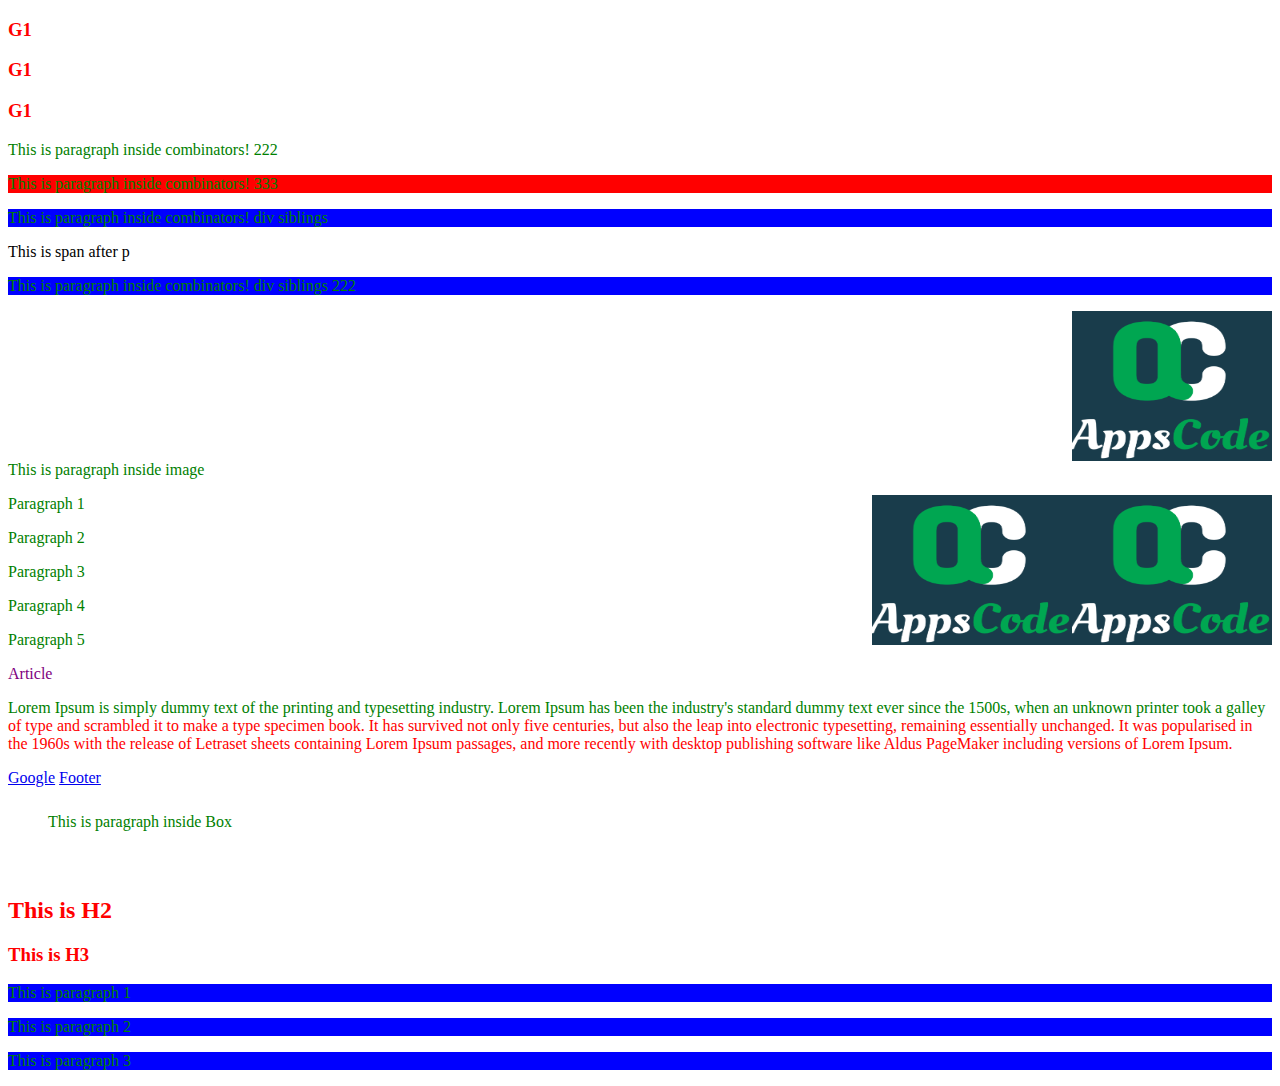
<file: index.html>
<!DOCTYPE html>
<html>
<head>
  <link rel="stylesheet" href="style.css" >
</head>
<body>

  <div class="g1">
    <h3>G1</h3>
  </div>

  <div id="g1">
    <h3>G1</h3>
  </div>

  <h3>G1</h3>


  <div class="combinators">

    <span>
        <p> This is paragraph inside combinators! 222</p>
    </span>
    <p> This is paragraph inside combinators! 333</p>
  </div>
  <p> This is paragraph inside combinators! div siblings</p>
  <span> This is span after p </span>
  <p> This is paragraph inside combinators! div siblings 222</p>

  <div>
    <img src="images/appscode.png"
    title="1111" width="200" 
    height="150">
    
    <p class="clear-test"> This is paragraph inside image</p>

    <img src="images/appscode.png"
    title="2222" width="200" height="150">
    
    <img src="images/appscode.png"
    title="3333" width="200" height="150">
  </div>

  <div class="pseudo-table">
      <p>Paragraph 1</p>
      <p>Paragraph 2</p>
      <p>Paragraph 3</p>
      <p>Paragraph 4</p>
      <p>Paragraph 5</p>

  </div>

  <div class="pseudo-class">
      <a href="#article">Article</a>
  </div>

    <div class="pseudo-elem">
        <p>Lorem Ipsum is simply dummy text of
          the printing and typesetting industry.
          Lorem Ipsum has been the industry's standard dummy text ever since the 1500s, when an 
          unknown printer took a galley of type and scrambled it to make a type specimen book. It has survived not only five centuries, but also the leap into electronic typesetting, remaining essentially unchanged. It was popularised in the 1960s with the release of Letraset sheets containing Lorem Ipsum passages, and more recently with desktop publishing software like Aldus PageMaker including versions of Lorem Ipsum.
        </p>
      </div>

  <a href="https:google.com" target="_blank">Google</a>
  <a href="#footer">Footer</a>



  <div class="box">
    <p>This is paragraph inside Box</p>
  </div>


  <div id="h2-div" class="h2-div h2-div2">
    <h2>This is H2</h2>
  </div>
  
  <div id="h3-div">
    <h3> This is H3 </h3>
  </div>

  <p>This is paragraph 1</p>
  <p>This is paragraph 2</p>
  <p>This is paragraph 3</p>

</body>
</html>
</file>
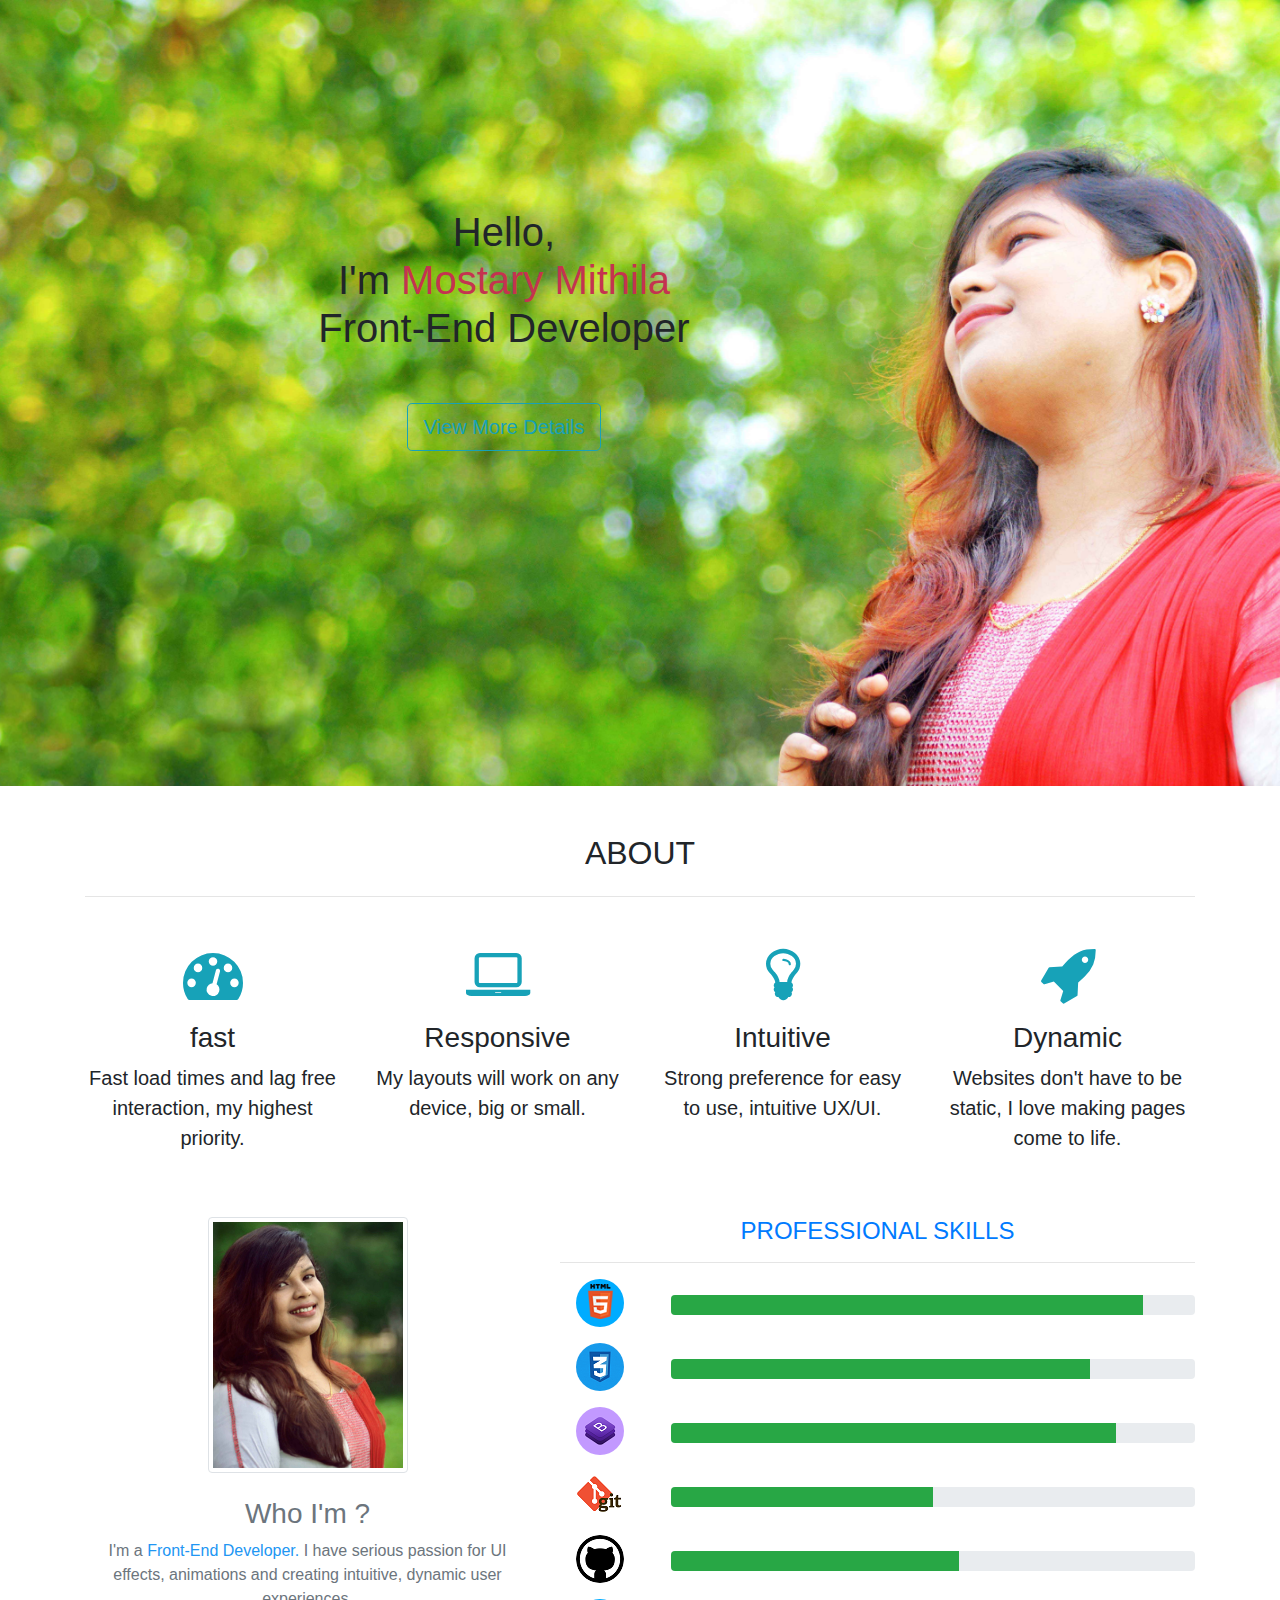
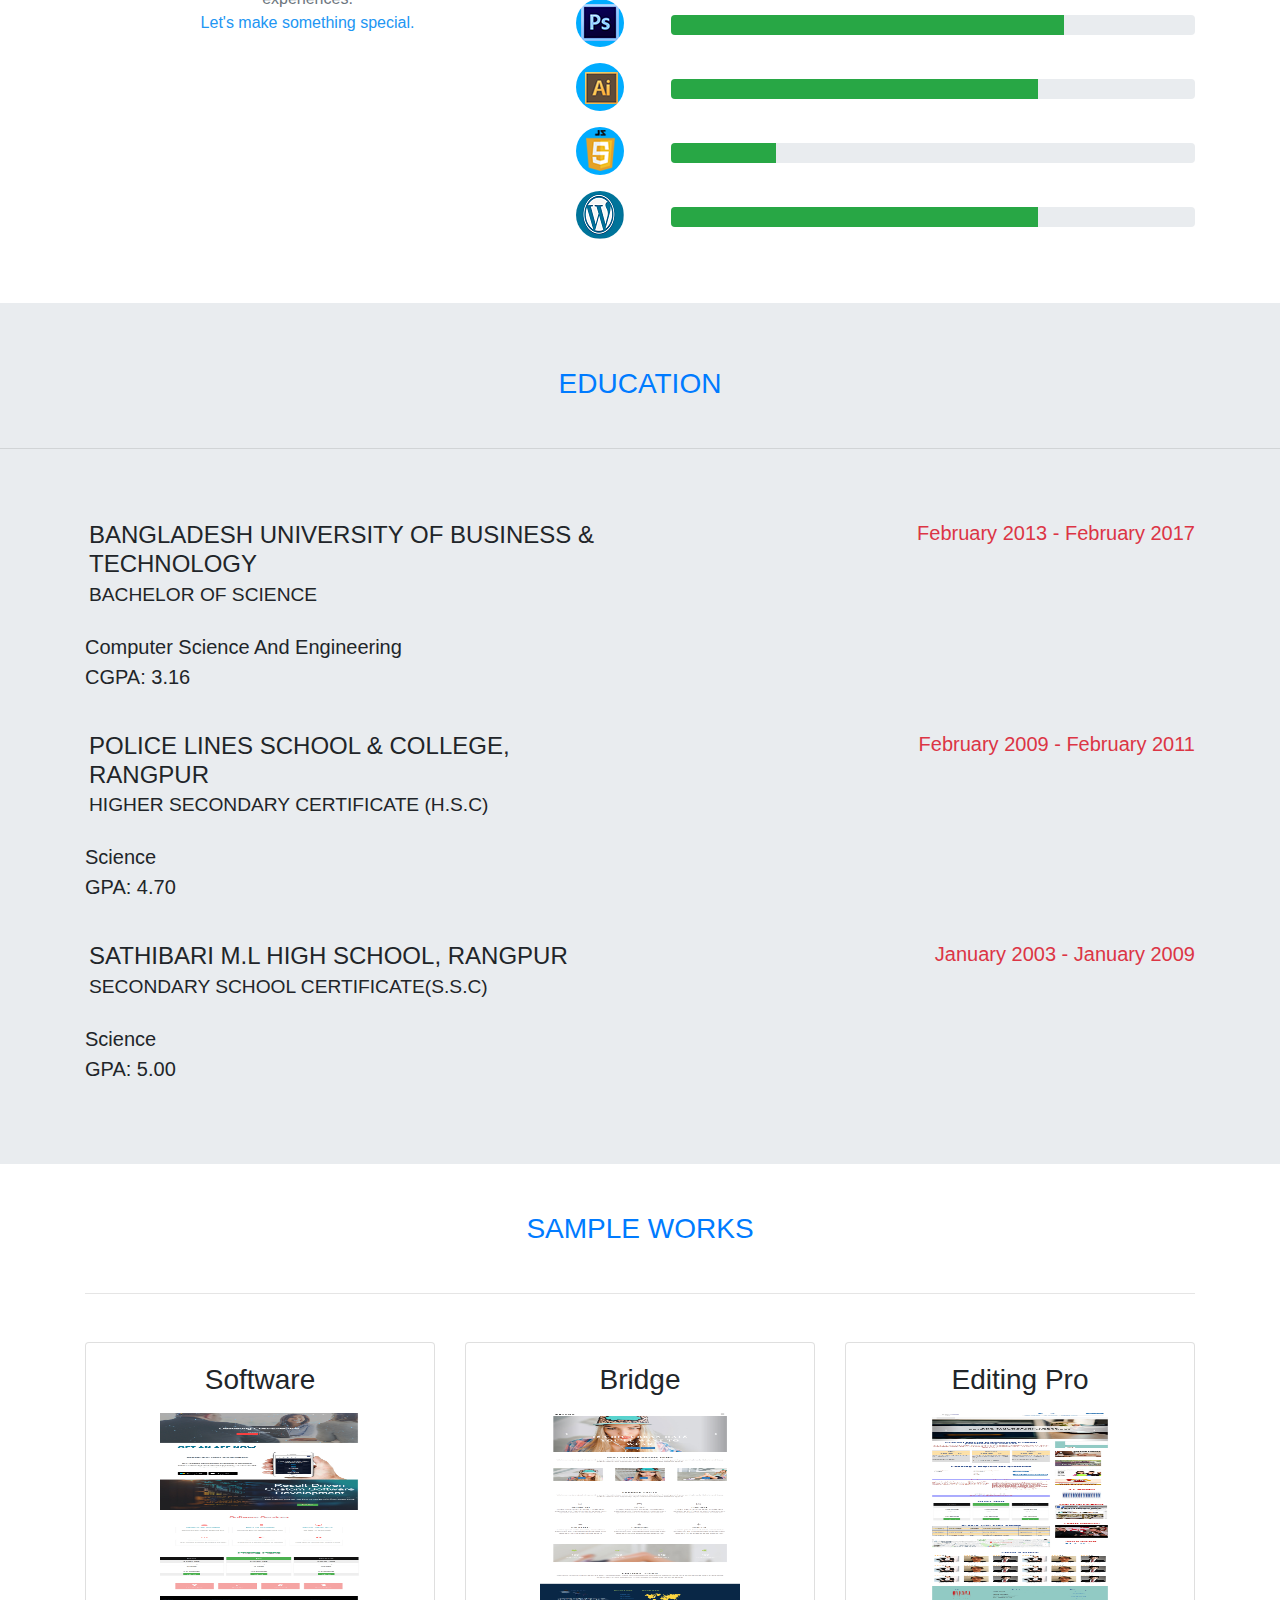
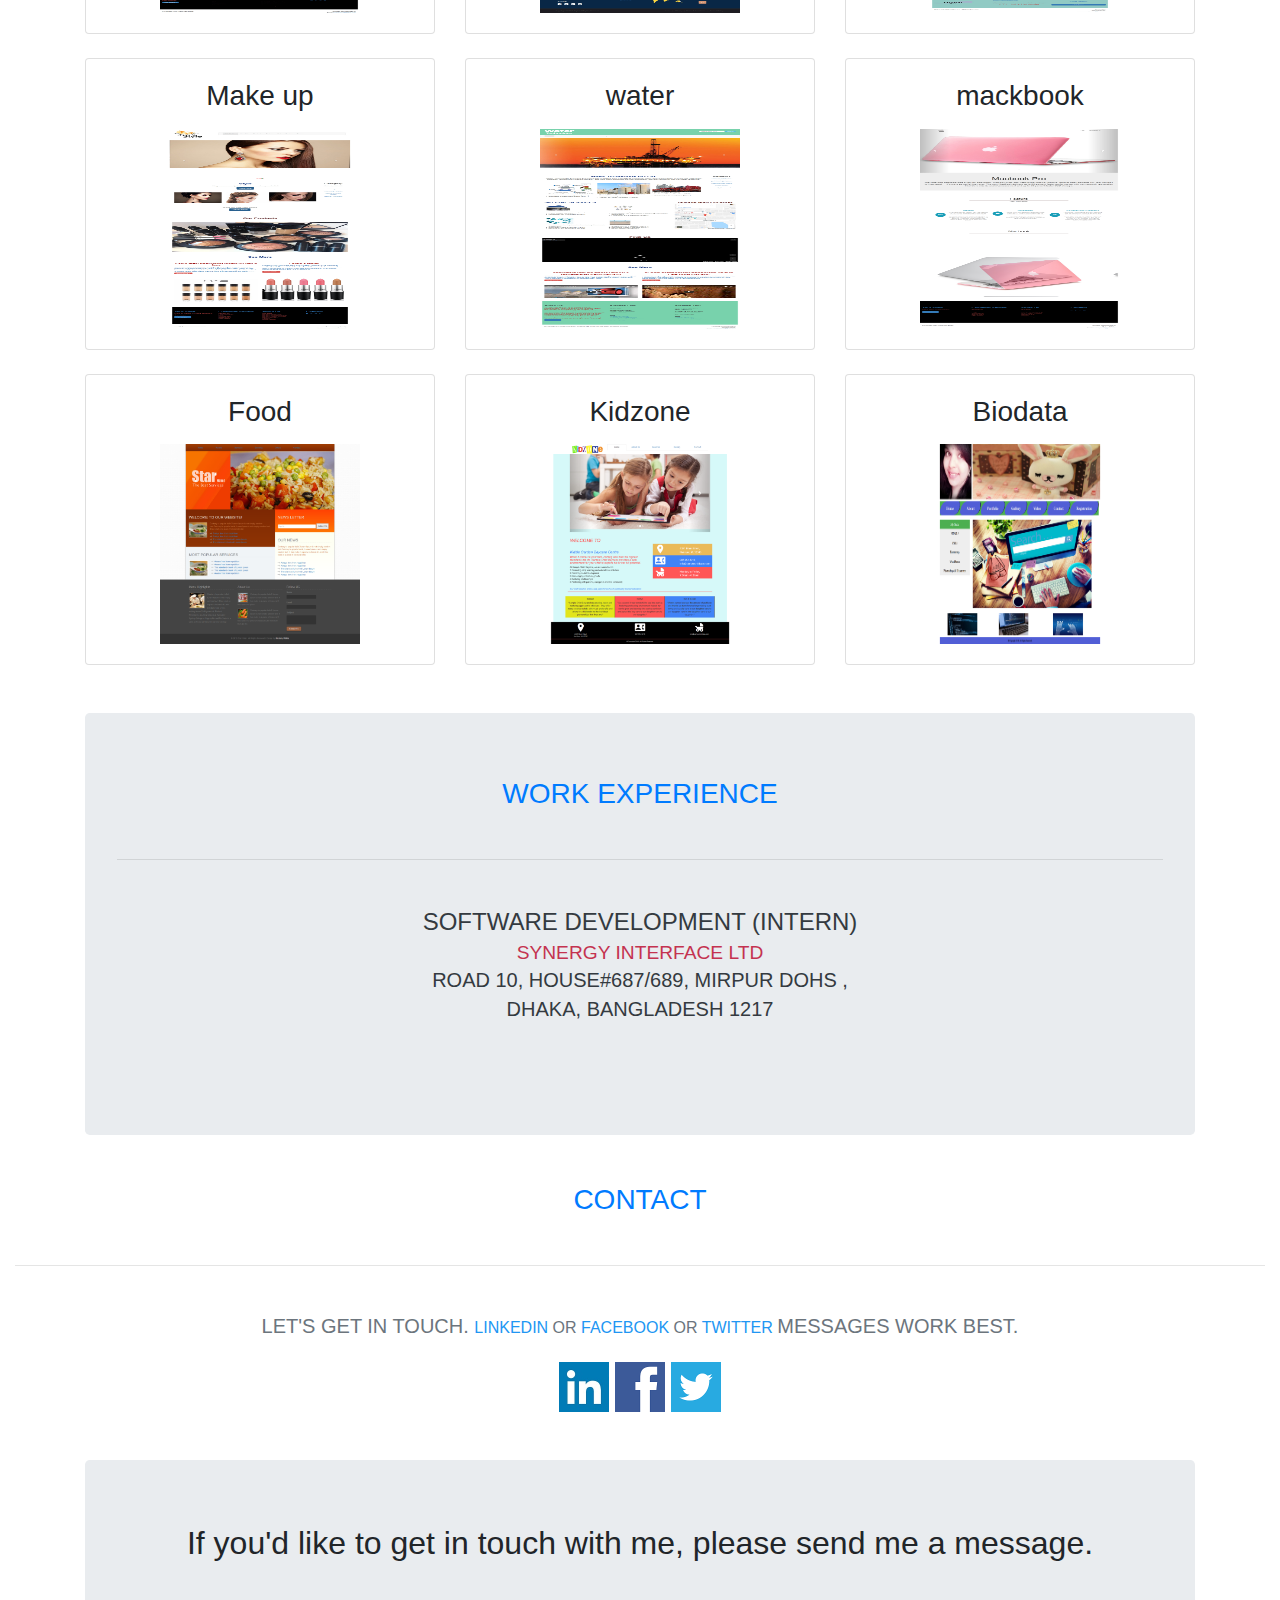
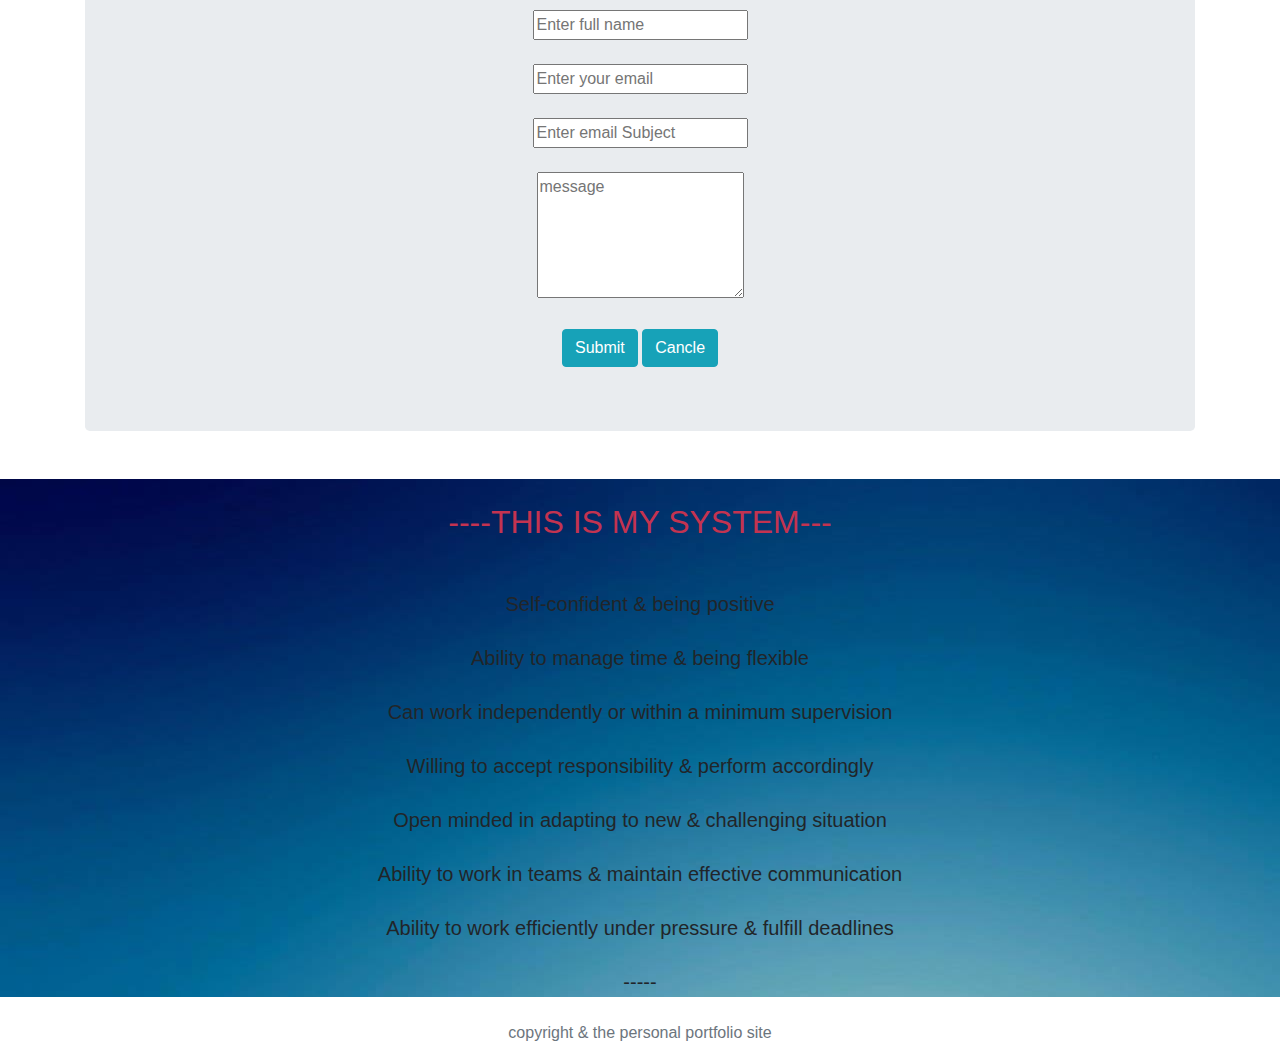
<file: mithila/index.html>
<!DOCTYPE html>
<html lang="en">

<head>
    <meta charset="utf-8">
    <meta http-equiv="X-UA-Compatible" content="IE=edge">
    <meta name="viewport" content="width=device-width, initial-scale=1">
    <meta name="description" content="Personal website">
    <meta name="keyword" content="Html5,CSS3,Bootstrap4">
    <meta name="author" content="Mostary Mithila">
    <link rel="icon" href="assets/images/resume-icon.png">

    <title>Mithila | Portfolio</title>

    <!-- Bootstrap core CSS -->
    <link rel="stylesheet" href="assets/css/bootstrap.min.css">
    <!-- Font Awesome -->
    <link href="assets/css/font-awesome.min.css" rel="stylesheet">

    <!-- Custom styles for this template -->
    <link href="assets/css/layout.css" rel="stylesheet">





</head>

<body>

    <!--top header-->
    <header>


        <!-- wrapper -->
        <div class="container-fluid parallax">

            
               

                    <h1 class=" text-center" style=" padding-right:17rem; padding-top: 13rem; ">
                        Hello,<br>I'm <span style="color:#c43350">Mostary Mithila</span><br>
                        Front-End Developer <br> <br>

                        <a href="#about"> <button type="button" class="btn btn-outline-info btn-lg">View More Details</button></a>
                    </h1>
                    


              

          

        </div>
        <!-- wrapper end  -->


    </header>







    <!--Section: About-->
    <section>

        <div id="about" class=" container text-center  my-5">


            <h2 class="  text-uppercase">about</h2>
            <hr class="my-4">


            <!--Grid row-->

            <div class="row my-5">


                <!--Grid column-->
                <div class="col-md-3 ">
                    <i class="fa fa-dashboard" aria-hidden="true" style="font-size: 60px;color: #17a2b8;"></i>
                    <h3 class="font-bold mt-3">fast</h3>
                    <p class="lead">Fast load times and lag free interaction, my highest priority.
                    </p>
                </div>
                <!--Grid column-->

                <!--Grid column-->
                <div class="col-md-3 ">
                    <i class="fa fa-laptop" aria-hidden="true" style="font-size: 60px;color: #17a2b8;"></i>
                    <h3 class="font-bold mt-3">Responsive</h3>
                    <p class="lead">My layouts will work on any device, big or small.
                    </p>
                </div>
                <!--Grid column-->

                <!--Grid column-->
                <div class="col-md-3 ">
                    <i class=" 	fa fa-lightbulb-o" aria-hidden="true" style="font-size: 60px;color: #17a2b8;"></i>
                    <h3 class="font-bold mt-3">Intuitive</h3>
                    <p class="lead">Strong preference for easy to use, intuitive UX/UI.
                    </p>
                </div>
                <!--Grid column-->

                <!--Grid column-->
                <div class="col-md-3 ">
                    <i class=" 	fa fa-rocket" aria-hidden="true" style="font-size: 60px;color: #17a2b8;"></i>
                    <h3 class="font-bold mt-3">Dynamic</h3>
                    <p class="lead">Websites don't have to be static, I love making pages come to life.
                    </p>
                </div>
                <!--Grid column-->


            </div>
            <!--Grid row-->

            <div class="row my-5">

                <div class="col-md-5">


                    <img src="assets/images/m.jpg" alt="Mithila" class="img-thumbnail" height="200px" width="200px">

                    <h3 class="text-muted mt-4">
                        Who I'm ?

                    </h3>

                    <p class=" text-muted">I'm a <span style="color: #2196f3;">Front-End Developer.</span>
                        I have serious passion for UI effects, animations and creating intuitive, dynamic user
                        experiences. <br>
                        <span style="color: #2196f3;">Let's make something special.</span>
                    </p>


                </div>

                <div class="col-md-7">

                    <h4 class="text-primary text-uppercase mb-2">Professional skills</h4>
                    <hr class="mt-3">

                    <div class="row mb-3">
                        <div class="col-md-2">
                            <img src="assets/images/html.png" style="border-radius: 50%">
                        </div>



                        <div class="col-md-10 mt-3">
                            <div class="progress" style="height:20px">
                                <div class="progress-bar bg-success" style="width:90%;height:20px"></div>

                            </div>
                        </div>


                    </div>

                    <div class="row mb-3">
                        <div class="col-md-2">
                            <img src="assets/images/css3.png" style="border-radius: 50%">
                        </div>



                        <div class="col-md-10 mt-3">
                            <div class="progress" style="height:20px">
                                <div class="progress-bar bg-success" style="width:80%;height:20px"></div>

                            </div>
                        </div>


                    </div>


                    <div class="row mb-3">
                            <div class="col-md-2">
                                <img src="assets/images/bs.png" style="border-radius: 50%">
                            </div>
    
    
    
                            <div class="col-md-10 mt-3">
                                <div class="progress" style="height:20px">
                                    <div class="progress-bar bg-success" style="width:85%;height:20px"></div>
    
                                </div>
                            </div>
    
    
                        </div>


                        <div class="row mb-3">
                                <div class="col-md-2">
                                    <img src="assets/images/git.png" style="border-radius: 50%">
                                </div>
        
        
        
                                <div class="col-md-10 mt-3">
                                    <div class="progress" style="height:20px">
                                        <div class="progress-bar bg-success" style="width:50%;height:20px"></div>
        
                                    </div>
                                </div>
        
        
                            </div>


                            <div class="row mb-3">
                                    <div class="col-md-2">
                                        <img src="assets/images/github.png" style="border-radius: 50%">
                                    </div>
            
            
            
                                    <div class="col-md-10 mt-3">
                                        <div class="progress" style="height:20px">
                                            <div class="progress-bar bg-success" style="width:55%;height:20px"></div>
            
                                        </div>
                                    </div>
            
            
                                </div>


                    <div class="row mb-3">
                        <div class="col-md-2">
                            <img src="assets/images/ps.png" style="border-radius: 50%">
                        </div>



                        <div class="col-md-10 mt-3">
                            <div class="progress" style="height:20px">
                                <div class="progress-bar bg-success" style="width:75%;height:20px"></div>

                            </div>
                        </div>


                    </div>


                    <div class="row mb-3">
                        <div class="col-md-2">
                            <img src="assets/images/al.png" style="border-radius: 50%">
                        </div>



                        <div class="col-md-10 mt-3">
                            <div class="progress" style="height:20px">
                                <div class="progress-bar bg-success" style="width:70%;height:20px"></div>

                            </div>
                        </div>


                    </div>

                    <div class="row mb-3">
                        <div class="col-md-2">
                            <img src="assets/images/js.png" style="border-radius: 50%">
                        </div>



                        <div class="col-md-10 mt-3">
                            <div class="progress" style="height:20px">
                                <div class="progress-bar bg-success" style="width:20%;height:20px"></div>

                            </div>
                        </div>


                    </div>

                    <div class="row mb-3">
                        <div class="col-md-2">
                            <img src="assets/images/wp.png" style="border-radius: 50%">
                        </div>



                        <div class="col-md-10 mt-3">
                            <div class="progress" style="height:20px">
                                <div class="progress-bar bg-success" style="width:70%;height:20px"></div>

                            </div>
                        </div>


                    </div>

                </div>


            </div>


        </div>


    </section>
    <!--Section: About-->


    <!-- Section :education -->

    <section>
        <div class="jumbotron jumbotron-fluid">
            <h3 class="text-primary text-center text-uppercase mb-5">Education</h3>
            <hr class="mb-5">

            <div class="container">

                <div class="row">
                    <div class=" col-md-6">
                        <h4 class=" ml-1 my-4 text-uppercase"> Bangladesh University Of Business &amp Technology <br>
                            <small>Bachelor of Science</small>
                        </h4>
                        <p class="lead">
                            Computer Science And Engineering
                            <br>
                            CGPA: 3.16

                        </p>


                    </div>


                    <div class=" col-md-6 text-right">

                        <h5 class="lead my-4 text-danger"> February 2013 - February 2017</h5>

                    </div>

                </div>



                <div class="row">
                    <div class=" col-md-6">
                        <h4 class=" ml-1 my-4 text-uppercase"> Police lines School
                            &amp College, Rangpur <br>
                            <small>Higher Secondary
                                Certificate (H.S.C)</small>
                        </h4>
                        <p class="lead">
                            Science
                            <br>
                            GPA: 4.70

                        </p>


                    </div>


                    <div class=" col-md-6 text-right">

                        <h5 class="lead my-4 text-danger"> February 2009 - February 2011</h5>

                    </div>

                </div>


                <div class="row">
                    <div class=" col-md-6">
                        <h4 class=" ml-1 my-4 text-uppercase"> Sathibari M.L High School, Rangpur <br>
                            <small>Secondary School Certificate(S.S.C)</small>
                        </h4>
                        <p class="lead">
                            Science
                            <br>
                            GPA: 5.00

                        </p>


                    </div>


                    <div class=" col-md-6 text-right">

                        <h5 class="lead my-4 text-danger"> January 2003 - January 2009 </h5>

                    </div>

                </div>
            </div>
        </div>

    </section>

    <!-- Section :education -->

    <!-- section:project -->
    <section>

        <div class=" container  my-5">

            <h3 class="text-primary text-center text-uppercase mb-5">Sample Works</h3>
            <hr class="mb-5">


            <div class="card-deck my-4">

                <div class="card ">
                    <div class="card-body text-center">
                        <h3 class="mb-3">Software</h3>
                        <a href="http://www.mostary.com/project/softwareapp/" target="_blank"><img src="assets/images/softwareapp.jpg"
                                height="200px" width="200px"> </a>
                    </div>
                </div>

                <div class="card ">
                    <div class="card-body text-center">
                        <h3 class="mb-3">Bridge</h3>
                        <a href="http://www.mostary.com/project/bridge/" target="_blank"><img src="assets/images/bridge.png"
                                height="200px" width="200px"> </a>
                    </div>
                </div>



                <div class="card  ">
                    <div class="card-body text-center">
                        <h3 class="mb-3">Editing Pro</h3>
                        <a href="http://www.mostary.com/project/editingpro/" target="_blank"><img src="assets/images/editingpro.jpg"
                                height="200px" width="200px"> </a>
                    </div>

                </div>

            </div>



            <div class="card-deck my-4">

                <div class="card ">
                    <div class="card-body text-center">
                        <h3 class="mb-3">Make up</h3>
                        <a href="http://www.mostary.com/project/Makeup/" target="_blank"><img src="assets/images/makeup.jpg"
                                height="200px" width="200px"> </a>
                    </div>
                </div>

                <div class="card ">
                    <div class="card-body text-center">
                        <h3 class="mb-3">water </h3>
                        <a href="http://www.mostary.com/project/water/" target="_blank"><img src="assets/images/water.jpg"
                                height="200px" width="200px"> </a>
                    </div>
                </div>



                <div class="card ">
                    <div class="card-body text-center">
                        <h3 class="mb-3">mackbook</h3>
                        <a href="http://www.mostary.com/project/apple/" target="_blank"><img src="assets/images/apple.png"
                                height="200px" width="200px"> </a>
                    </div>

                </div>

            </div>


            <div class="card-deck my-4">

                <div class="card ">
                    <div class="card-body text-center">
                        <h3 class="mb-3"> Food</h3>
                        <a href="http://www.mostary.com/project/food/" target="_blank"><img src="assets/images/food.png"
                                height="200px" width="200px"> </a>
                    </div>
                </div>

                <div class="card ">
                    <div class="card-body text-center">
                        <h3 class="mb-3">Kidzone</h3>
                        <a href="http://www.mostary.com/project/kid/" target="_blank"><img src="assets/images/kid.png"
                                height="200px" width="200px"> </a>
                    </div>
                </div>



                <div class="card ">
                    <div class="card-body text-center">
                        <h3 class="mb-3">Biodata</h3>
                        <a href="http://www.mostary.com/project/bio/" target="_blank"><img src="assets/images/bio.png"
                                height="200px" width="200px"> </a>
                    </div>

                </div>

            </div>


        </div>


    </section>
    <!-- section:project -->


    <!-- section experiences -->


    <section>

            <div class="container my-5">

                
                    <div class="jumbotron">
                            <h3 class="text-primary text-center text-uppercase mb-5">Work experience
                                </h3>
                            <hr class="mb-5">


                            <h4 class="text-dark text-center text-uppercase mb-5">
                                    Software development (Intern)<br>
                                    <small><a href="http://www.synergyinterface.com/" target="_blank"> <span style=" color:#c43350">Synergy Interface LTD</span></a> </small><br>
                                    <span class=" lead text-center">
                                            Road 10, House#687/689, Mirpur DOHS ,<br>
                                            Dhaka, Bangladesh 1217
                                    </span>
                            </h4>

                           

                            

                            
                    </div>
            </div>


    </section>

     <!-- section experiences -->




     <!-- section:contact  -->
     <section>

            <div class="container-fluid ">
    
                    <h3 class="text-primary text-center text-uppercase mb-5">contact </h3>
                    <hr class="mb-5">


                   
                            <h5 class="text-muted text-center text-uppercase mb-5">Let's get in touch. 
                                    <small>
                                            <a href="http://www.linkedin.com/in/mostarymithila" target="_blank"> <span style=" color:#2196f3;"> LinkedIn</span></a> 

                                        or
                                    
                                        <a href="https://www.facebook.com/mostary.mithila" target="_blank" > <span style=" color:#2196f3; ">Facebook</span></a>

                                        or
                                        <a href="https://twitter.com/MostaryMithila" target="_blank" > <span style=" color:#2196f3; "> Twitter </span></a>
                                    
                                    </small> 

                        
                                    

                                    <span class=" lead">
                                            messages work best.
                                    </span>
                                    <br><br>
                                    <a href="http://www.linkedin.com/in/mostarymithila" target="_blank" data-toggle="tooltip" title="LinkedIn!" ><img src="assets/images/ld.jpg"
                                height="50px" width="50px"> </a>

                                <a href="https://www.facebook.com/mostary.mithila" target="_blank" data-toggle="tooltip" title="Facebook!" ><img src="assets/images/fb.png"
                                    height="50px" width="50px"></a>

                                    <a href="https://twitter.com/MostaryMithila" target="_blank" data-toggle="tooltip" title="Twitter!" ><img src="assets/images/tw.png"
                                        height="50px" width="50px"></a>



                            </h5>

            </div>

                        
                            <div class="container">
                                    <div class="jumbotron">
    
                                                     <h2 class=" mb-5 text-center ">If you'd like to get in touch with me, please send me a message.</h2>
                                                        
                                            
                                                    <form style=" text-align: center; ">
                                                
                                                        <input type="text" name="full_name" placeholder="Enter full name" required="required">
                            
                                                        <br><br>
                            
                                                       
                                                        <input type="email" placeholder="Enter your email" name="email"  required="required">
                            
                                                        <br><br>
                            
                                                        
                                                        <input type="text"  name="full_name" placeholder="Enter email Subject" required="required">
                            
                                                        <br><br>
                            
                            
                                                       
                            
                                                        <textarea name="message" rows="5" cols="20" placeholder="message"></textarea>
                            
                                                        
                            
                                                        <br><br>
                                                        
                                                       
                                                            
                                                            
                                                            <input type="submit" class="btn btn-info" value="Submit ">

                                                            <input type="reset" class="btn btn-info" value="Cancle">
                                                    </form>  

                                    </div>
                                                
                                                  
                       
    
            </div>
    
    
         </section>
          <!-- section:contact  -->


          <!-- section PERSONAL ATTRIBUTES -->

    <section>

            <div class="container-fluid mt-5 mb-3 text-center personal_info ">
    
                        <h2 class=" text-uppercase py-4" style=" color:#c43350">
                                ----This is my system--- 
                        </h2>
    
                        <p class=" my-4 lead"> Self-confident & being positive</p>
                        <p class=" my-4 lead"> Ability to manage time & being flexible</p>
                        <p class=" my-4 lead"> Can work independently or within a minimum supervision</p>
                        <p class=" my-4 lead"> Willing to accept responsibility & perform accordingly</p>
                        <p class=" my-4 lead"> Open minded in adapting to new & challenging situation</p>
                        <p class=" my-4 lead"> Ability to work in teams & maintain effective communication</p>
                        <p class=" my-4 lead"> Ability to work efficiently under pressure & fulfill deadlines</p>
                        <p class=" my-4 lead"> -----</p>
            </div>
    
          
    
        </section>
    
        <!-- section PERSONAL ATTRIBUTES -->
    
        <footer> 
            
          <p class=" text-center text-muted ">copyright &amp; the personal portfolio site </p> 
        </footer>






    <!-- Bootstrap core JavaScript
    ================================================== -->
    <!-- Placed at the end of the document so the pages load faster -->
    <script src="assets/js/bootstrap.min.js"></script>
    <script src="assets/js/jquery-slim.min.js"></script>
    <script src="assets/js/popper.min.js"></script>




</body>

</html>
</file>
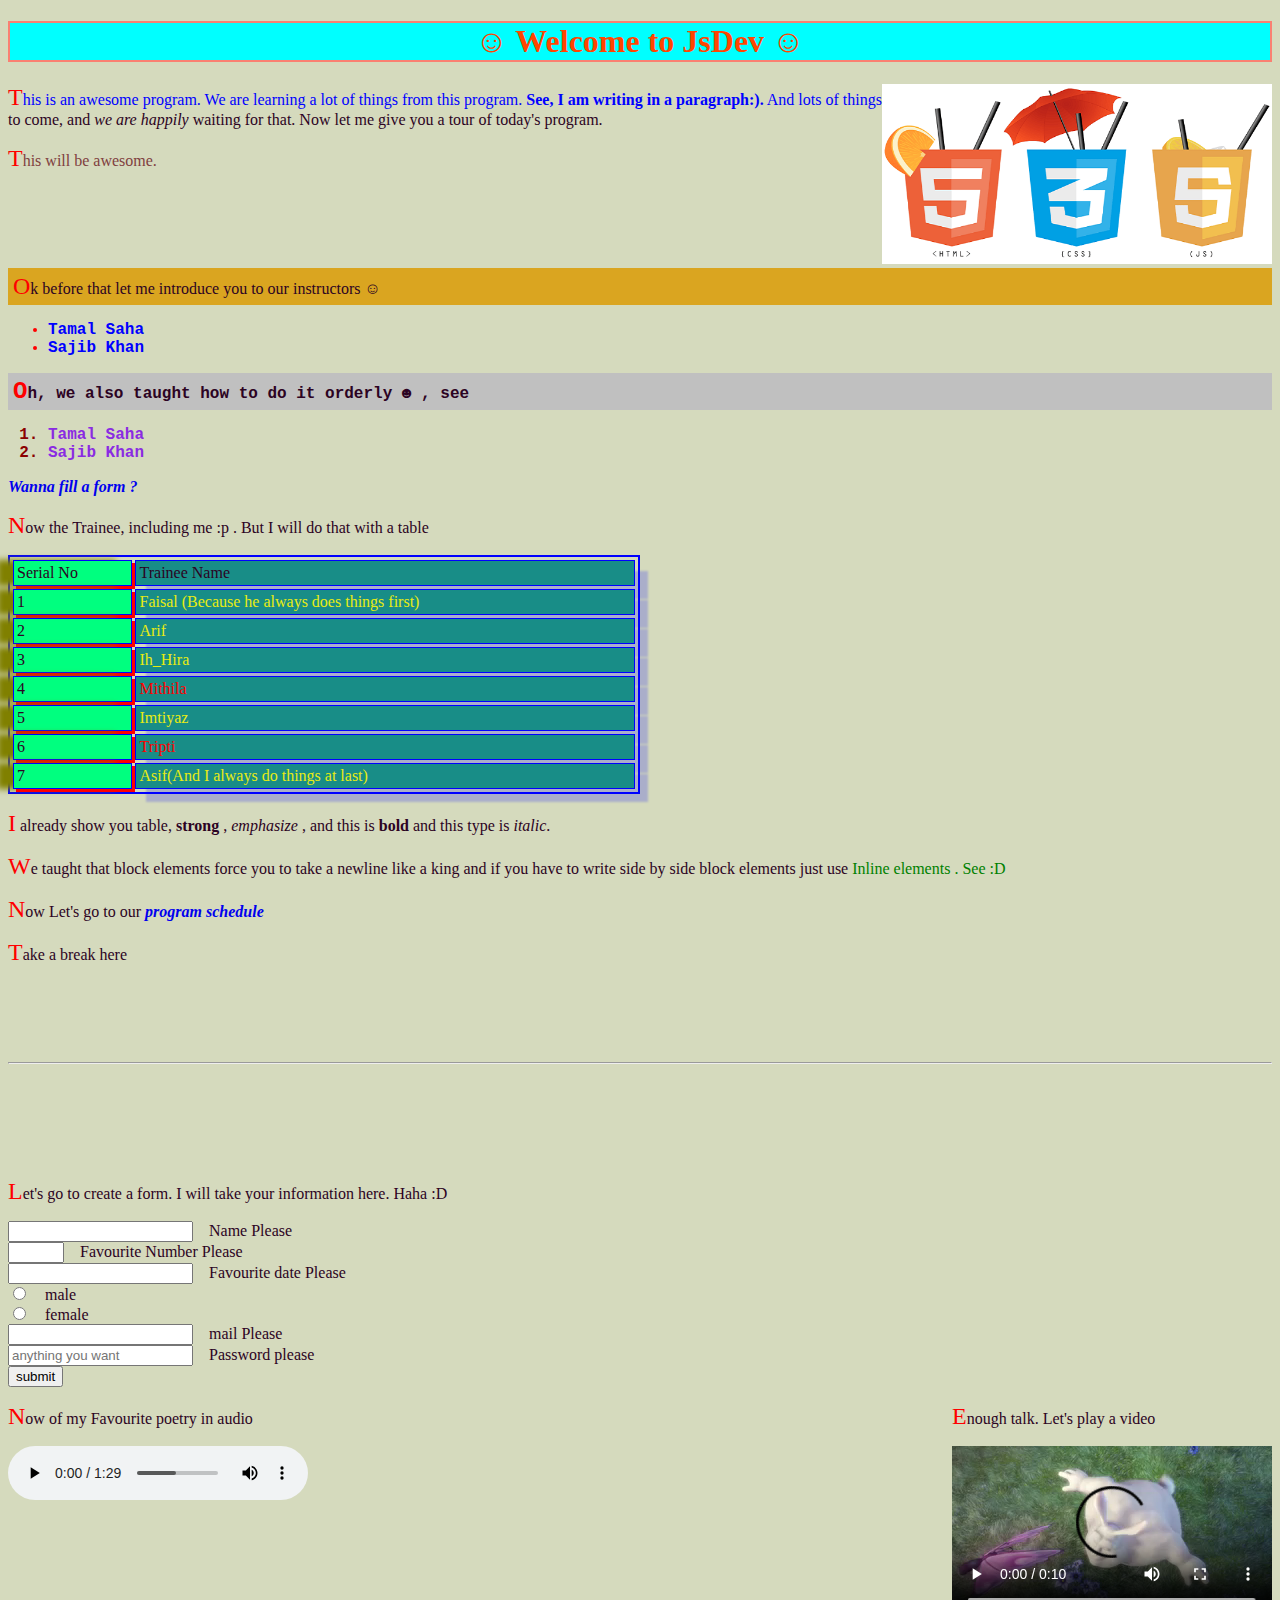
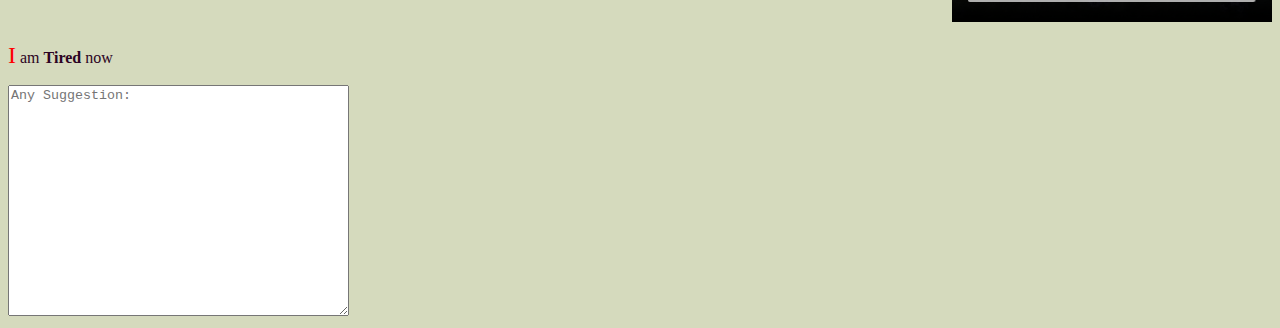
<file: Asif/Asif.html>
<!DOCTYPE html>
<html>
<head>
    <meta type =name="keywords" content="JsDev, Html-learn, Html" />
    <title>JsDev</title>
    <meta name="viewport" content="width=device-width, initial-scale=1">
    <link rel="icon" href="./images/dev.png" type="image/x-png">
    <link rel="stylesheet" href = "style.css">
    
</head>
<body>
    
    <h1 align ="center">
        &#9786; Welcome to JsDev &#9786;
    </h1>
    
    <div id = "image-1">
    <img src="./images/difference-between-html-css-and-javascript.png" height="180" width="390">
    </div>
    <div class = "combinator">
        <span> 
        <p id = 'par-1'>
        This is an awesome program. We are learning a lot of things from this program.
        <strong>See, I am writing in a paragraph:).</strong> And lots of things to come,
        and <em>we are happily</em> waiting for that. Now let me give you a tour of today's program. 
        </p>
        </span>
        <p>This will be awesome.</p>
    </div>

    <div>
    <p id = "par-2">Ok before that let me introduce you to our instructors &#9786 </p>
    <div class = "instructors"> 
    <ul>
        <li><span>Tamal Saha</span></li>
        <li><span>Sajib Khan</span></li>
    </ul>
    <p id = "par-3">Oh, we also taught how to do it orderly &#9787; , see</p>
    <ol>
        <li><span>Tamal Saha</span></li>
        <li><span>Sajib Khan</span></li>
    </ol>
    </div>
    </div>

    <a href="#footer">Wanna fill a form ?</a>
    <p>Now the Trainee, including me :p . But I will do that with a table </p>
    <div>
    <table border="2" cellpadding = "3" cellspacing = "3" width = "50%" bordercolor = "blue">
        <thead>
            <tr>
                <td>Serial No</td>
                <td> Trainee Name</td>
            </tr>
        </thead>
        <tbody class = "nth">
            <tr>
                <td>1</td>
                <td gender = "male"> Faisal (Because he always does things first)</td>
            </tr>
            <tr>
                    <td>2</td>
                    <td gender = "male">Arif</td>
            </tr>
            <tr>
                    <td>3</td>
                    <td gender = "male">Ih_Hira</td>
            </tr>
            <tr>
                    <td>4</td>
                    <td gender = "female">Mithila</td>
            </tr>
            <tr>
                    <td>5</td>
                    <td gender = "male">Imtiyaz</td>
            </tr>
            <tr>
                    <td>6</td>
                    <td gender = "female">Tripti</td>
            </tr>
            <tr>
                    <td>7</td>
                    <td gender = "male">Asif(And I always do things at last)</td>
            </tr>
        </tbody>
    </table>
    </div>

    <p>I already show you table, <strong>strong</strong> , <em> emphasize </em> , 
        and this is <b> bold </b> and this type is <i>italic</i>.
    </p>
    <p> We taught that block elements force you to take a newline like a king and if you have 
        to write side by side block elements just use <span style="color:green">Inline elements
        . See :D </span>
    </p>
    
    <p>Now Let's go to our  <a target="_blank" href="https://github.com/jsdevbd/jsdevbd.github.io">program schedule</a></p>
    <p>Take a break here</p>
    <br>
    <br>
    <br>
    <br>
   
    <hr>
     
    <br>
    <br>
    <br>
    <br>
    <br>
    

    <p>Let's go to create a form. I will take your information here. Haha :D </p>
    <div id ="footer">
        <form>
            <input type="text" > &nbsp&nbsp Name Please <br>
            <input type="number"  max="10" min="1" > &nbsp&nbsp Favourite Number Please <br>
            <input type="day"> &nbsp&nbsp Favourite date Please <br>
            <input type="radio" name = "gender"> &nbsp&nbsp male <br>
            <input type="radio" name = "gender"> &nbsp&nbsp female <br>
            <input type="mail"> &nbsp&nbsp mail Please <br>
            <input type="password" placeholder="anything you want"> &nbsp&nbsp Password please <br>
            <button id = "button">submit</button>
        </form>
    </div>
    
    
    <div class = "video">
    <p>Enough talk. Let's play a video</p>
    <video controls>
        <source src = "./video/mov_bbb.mp4"
        type = "video/mp4"
        controls = "controls">
    </video>
    </div>
    <p>Now of my Favourite poetry in audio</p>
    <audio controls>
        <source src="./audio_f/Stopping By Woods On A Snowy Evening.mp3" 
        type="audio/mp3"
        controls="controls">
    </audio>


    <div class = "texta"></div>
    <p> I am <strong>Tired</strong> now</p>
    
    <form>
        <textarea rows="15" cols="40" placeholder="Any Suggestion:"></textarea>
    </form>
    </div>
</body>
</html>
</file>
<file: style.css>
.clear-test {
  clear: right;
}

img {
  float: right;
}

p:nth-child(even) {
  /* background-color: yellow; */
}

.pseudo-class a {
  text-decoration: none;
}

.pseudo-class a:link {
  color: purple;
}

.pseudo-class a:visited {
  color: red;
}

.pseudo-class a:hover {
  color: yellow;
}

.pseudo-class a:active {
  color: green;
}


p::first-line {
  color: green;
}

a:visited {
  color: red;
}
.box {
  padding: 10px 20px 30px 40px;
}

p {
  color: red;
}

#h3-div {
  /* h3
    color 
  */
  color: blue;
}

#h2-div {
  color: rgb(121, 216, 112);
}

.h2-div2 {
  color: red !important;
}
.h2-div {
  color: Orange;
}

.combinators {
  color: green;
}

.combinators > p {
  background-color: red;
  color: yellow;
}


.combinators + p {
  background-color: yellow;
}

.combinators ~ p {
  background-color: blue;
}

.g1, #g1, h3 {
  color: red;
}
</file>
<file: mithila/assets/css/layout.css>
.parallax {
    /* The image used */
    background-image: url("../images/c.jpg");

    /* Set a specific height */
    min-height: 786px;

    /* Create the parallax scrolling effect */
    background-attachment: fixed;
    background-position: center;
    background-repeat: no-repeat;
    background-size: cover;
} 



 .personal_info{
    /* The image used */
    background-image: url("../images/bg.jpg");

    
}
</file>
<file: Asif/style.css>
body{
    background-color: rgb(213, 218, 189);
    color: rgb(44, 3, 35);
}
h1{
    font-family: ubuntu;
    color : orangered;
    background-color: aqua;
    border : 2px solid salmon;
}


ul li{
    color : red;
}

ul span {
    color : blue;
}

ol li{
    color : darkred;
}
ol span {
    color : blueviolet;
}

#image-1{
    float: right;
    font-weight: 100%;
    height: auto;
}

a{
    text-decoration: none;
    font-weight: bold;
    font-style: italic;
}
a:visited{
    color: crimson;
}
a:hover,
a:active,
a:focus{
    color: rgb(70, 3, 109);
    text-decoration: none;
    text-decoration: underline;
}

#par-1:hover{
    color: teal;
}
#par-1{
    font-family: cursive;
}

#par-1::first-line {
    color: blue;
}

#par-2{
    background-color: goldenrod;
    clear: both;
    padding: 5px;
}
#par-3{
    background-color: silver;
    clear: both;
    padding: 5px;
}

.combinator > p {
    color : rgb(128, 64, 64);
}

.tab{
    color: maroon
}

table tr td:nth-child(even){
    background-color: rgb(24, 141, 135);
    box-shadow: 12px 12px 2px 1px rgba(0, 0, 255, .2);
}

table tr td:nth-child(odd){
    background-color: springgreen;
    box-shadow: 3px 3px red, -1em 0 .4em olive;
}

[gender = "male"]{
    color: rgb(233, 236, 17);
}
[gender = "female"]{
    color: red;
}

.instructors{
    font-weight: bold;
    font-family : 'Courier New', Courier, monospace;
}

p::first-letter{
    color: red;
    font-size: 150%;
}

p::selection{
    color:gold;
    background: red;
}

.video{
    float: right;
}

.texta{
    clear: both;
}

#button{
    -webkit-transition-duration: 0.4s; /* Safari */
    transition-duration: 0.4s;
}

#button:hover {
    background-color: #4CAF50; /* Green */
    color: white;
}
</file>
